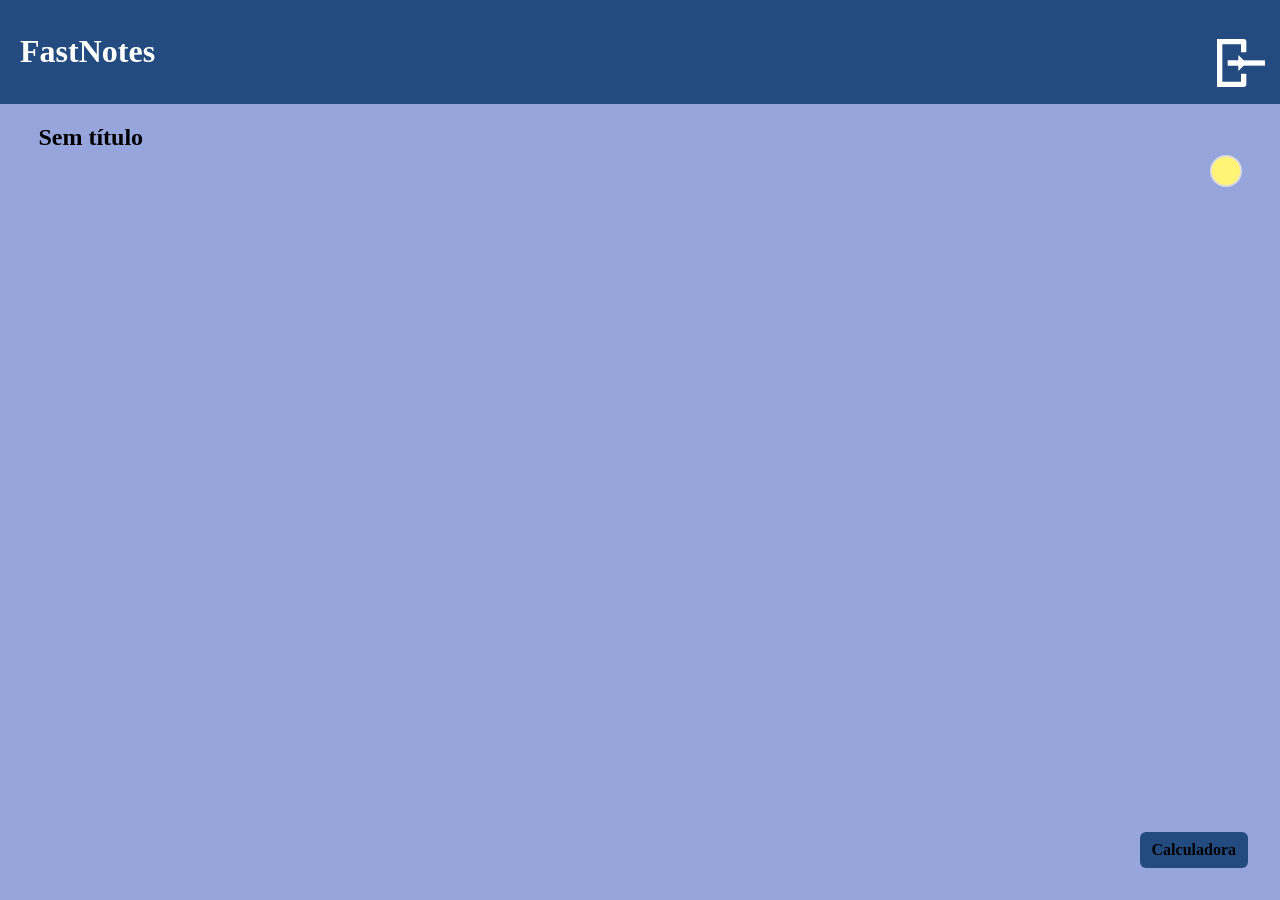
<file: html/bloco.html>
<!DOCTYPE html>
<html lang="pt-br">

<head>
  <meta charset="UTF-8" />
  <meta name="viewport" content="width=device-width, initial-scale=1.0" />
  <title>FastNotes - Bloco</title>
  <link rel="stylesheet" href="/css/bloco.css" />

</head>

<body>

  <header class="AppNome d-flex justify-content-between p-3 bg-primary text-white" style="margin-bottom: 1vw">
    <h1 class="m-0" onclick="backHome()">FastNotes</h1>
    <span id="userName"></span>
    <div class="logout-btn">
      <svg onclick="logOut()" id="logoutIcon" xmlns="http://www.w3.org/2000/svg" width="5vw" height="5vw"
        viewBox="0 0 24 24" fill="currentColor" style=" cursor: pointer;">
        <path d="M3 3h10a1 1 0 0 1 1 1v4h-2V5H5v14h7v-3h2v4a1 1 0 0 1-1 1H3z" />
        <path d="M14 12l-3-3v2H7v2h4v2z" />
        <path d="M11 11h10v2H11z" />
      </svg>
    </div>
  </header>

  <div style="display: inline; width: 100%;">
    <div class="color-picker" style="margin: 3vw; float: right;">
      <div class="selected-color" id="selectedColor" style="background:#fff475"></div>
      <div class="color-palette" id="colorPalette" style="display:none;">
        <div class="color" data-color="#ffffff" style="background:#ffffff"></div>
        <div class="color" data-color="#f28b82" style="background:#f28b82"></div>
        <div class="color" data-color="#fbbc04" style="background:#fbbc04"></div>
        <div class="color" data-color="#fff475" style="background:#fff475"></div>
        <div class="color" data-color="#ccff90" style="background:#ccff90"></div>
        <div class="color" data-color="#a7ffeb" style="background:#a7ffeb"></div>
        <div class="color" data-color="#cbf0f8" style="background:#cbf0f8"></div>
        <div class="color" data-color="#aecbfa" style="background:#aecbfa"></div>
        <div class="color" data-color="#d7aefb" style="background:#d7aefb"></div>
      </div>
    </div>
  </div>

  <div style="margin-left: 3vw;" >
    <main class="container">
      <h2 id="blockTitle" contenteditable="true" onblur="saveTitle()" style="width: 85%;"></h2>

      <div id="editorArea">
        <div id="noteEditor" class="" contenteditable="true" oninput="saveNote()"></div>
      </div>
    </main>
  </div>
  <!-- Botão para abrir a calculadora -->
  <button class="btn btn-primary toggle-calc-btn" onclick="toggleCalculator()" style="background: #234B7F; border-radius: 6px; font-family: 'Times New Roman', Times, serif; font-weight: bold;">Calculadora</button>

  <!-- Calculadora flutuante -->
  <div class="calculator" id="calculator" style="background:rgb(255, 255, 255);">
    <header style="width: 100%;">
      <div style="text-align: left; position:relative; column-fill: auto; display: inline; margin-top: -2vw;" >
        <p>Calculadora</p>
        <div class="close-btn">
          <svg onclick="closeCalculator()" xmlns="http://www.w3.org/2000/svg" width="20px" height="20px" 
            viewBox="0 0 24 24" fill="currentColor" style="cursor: pointer; float:right; display: inline; margin-top: -7vw;">
            <path d="M20 6L6 6l12 15" />
          </svg>
        </div>
      </div>
    </header>
    <div style="margin: 2vw;">
      <input type="text" class="calc-display" id="calcDisplay" />
      <div class="calc-buttons" >
        <button onclick="appendCalc('7')">7</button>
        <button onclick="appendCalc('8')">8</button>
        <button onclick="appendCalc('9')">9</button>
        <button onclick="appendCalc('/')">÷</button>

        <button onclick="appendCalc('4')">4</button>
        <button onclick="appendCalc('5')">5</button>
        <button onclick="appendCalc('6')">6</button>
        <button onclick="appendCalc('*')">×</button>

        <button onclick="appendCalc('1')">1</button>
        <button onclick="appendCalc('2')">2</button>
        <button onclick="appendCalc('3')">3</button>
        <button onclick="appendCalc('-')">−</button>

        <button onclick="appendCalc('0')">0</button>
        <button onclick="appendCalc('.')">.</button>
        <button onclick="calculateCalc()">=</button>
        <button onclick="appendCalc('+')">＋</button>
        <button class="clear" onclick="clearCalc()" style="grid-column: span 4; margin-bottom: 2vw; 
      ">Limpar</button>
      </div>

    </div>
  </div>

  <script src="/js/bloco.js"></script>
</body>

</html>
</file>
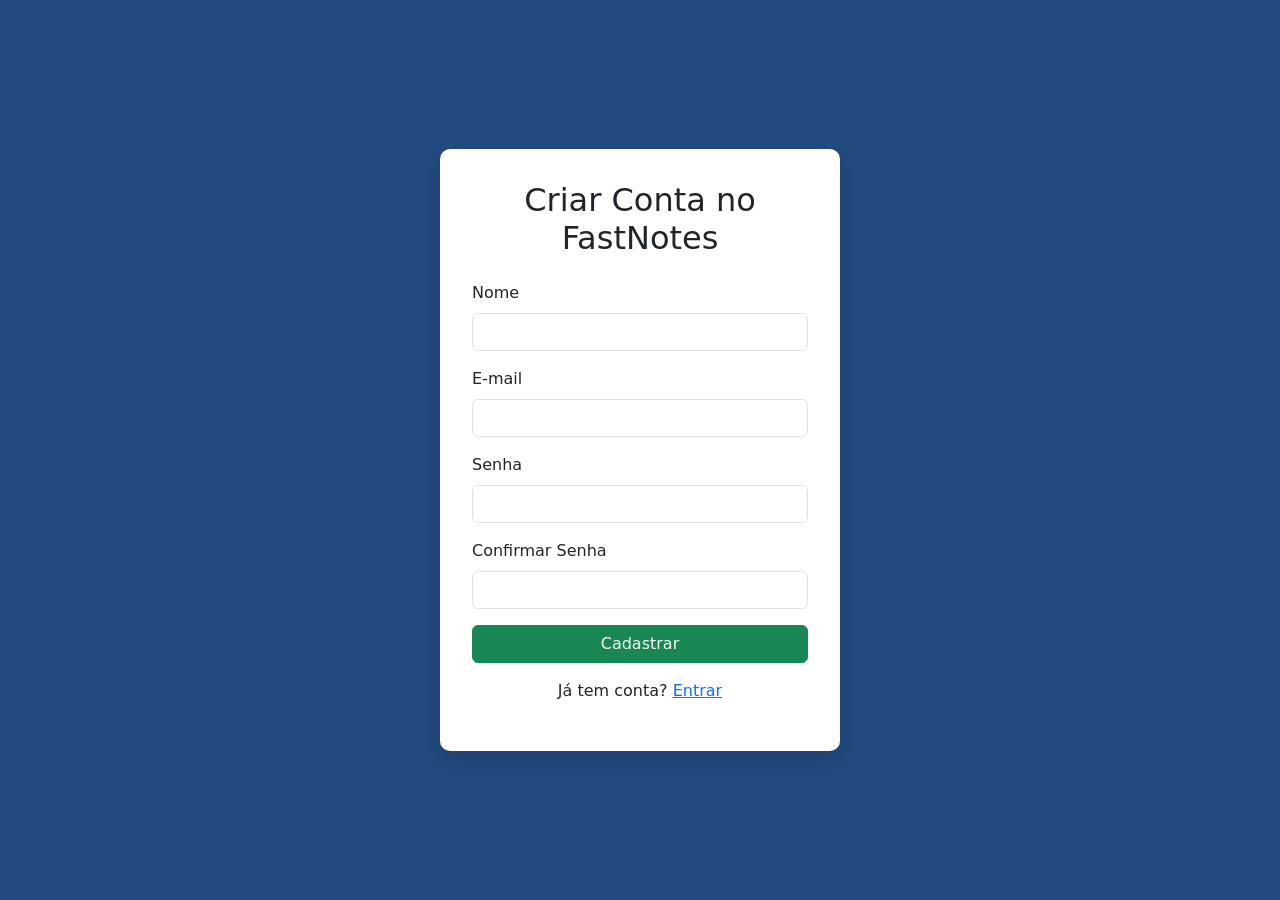
<file: html/formCadastro.html>
<!DOCTYPE html>
<html lang="pt-br">

<head>
<meta charset="UTF-8">
<meta name="viewport" content="width=device-width, initial-scale=1.0">
<title>Cadastro - FastNotes</title>

<link href="https://cdn.jsdelivr.net/npm/bootstrap@5.3.3/dist/css/bootstrap.min.css" rel="stylesheet">

<style>

body{
background-color:#234B7F;
display:flex;
justify-content:center;
align-items:center;
height:100vh;
margin:0;
}

.form-container{
background:#fff;
padding:2rem;
border-radius:10px;
box-shadow:0 10px 25px rgba(0,0,0,0.15);
width:100%;
max-width:400px;
}

</style>
</head>

<body>

<div class="form-container">

<h2 class="text-center mb-4">Criar Conta no FastNotes</h2>

<form id="cadastroForm">

<div class="mb-3">
<label class="form-label">Nome</label>
<input type="text" class="form-control" id="nome" required>
</div>

<div class="mb-3">
<label class="form-label">E-mail</label>
<input type="email" class="form-control" id="email" required>
</div>

<div class="mb-3">
<label class="form-label">Senha</label>
<input type="password" class="form-control" id="senha" required>
</div>

<div class="mb-3">
<label class="form-label">Confirmar Senha</label>
<input type="password" class="form-control" id="confirmarSenha" required>
</div>

<div class="d-grid">
<button class="btn btn-success">Cadastrar</button>
</div>

</form>

<p class="text-center mt-3">
Já tem conta? <a href="formLogin.html">Entrar</a>
</p>

</div>

<script>

document.getElementById("cadastroForm").addEventListener("submit", function(e){

e.preventDefault()

const nome = document.getElementById("nome").value.trim()
const email = document.getElementById("email").value.trim()
const senha = document.getElementById("senha").value
const confirmar = document.getElementById("confirmarSenha").value


if(senha !== confirmar){
alert("As senhas não coincidem!")
return
}


let usuarios = JSON.parse(localStorage.getItem("usuarios")) || []


const existe = usuarios.find(u => u.email === email)

if(existe){
alert("Este email já está cadastrado.")
return
}


const usuario = {
nome,
email,
senha,
imagem: "https://ui-avatars.com/api/?name=" + encodeURIComponent(nome)
}


usuarios.push(usuario)

localStorage.setItem("usuarios", JSON.stringify(usuarios))
localStorage.setItem("currentUser", JSON.stringify(usuario))

window.location.href="home.html"

})

</script>

</body>
</html>
</file>
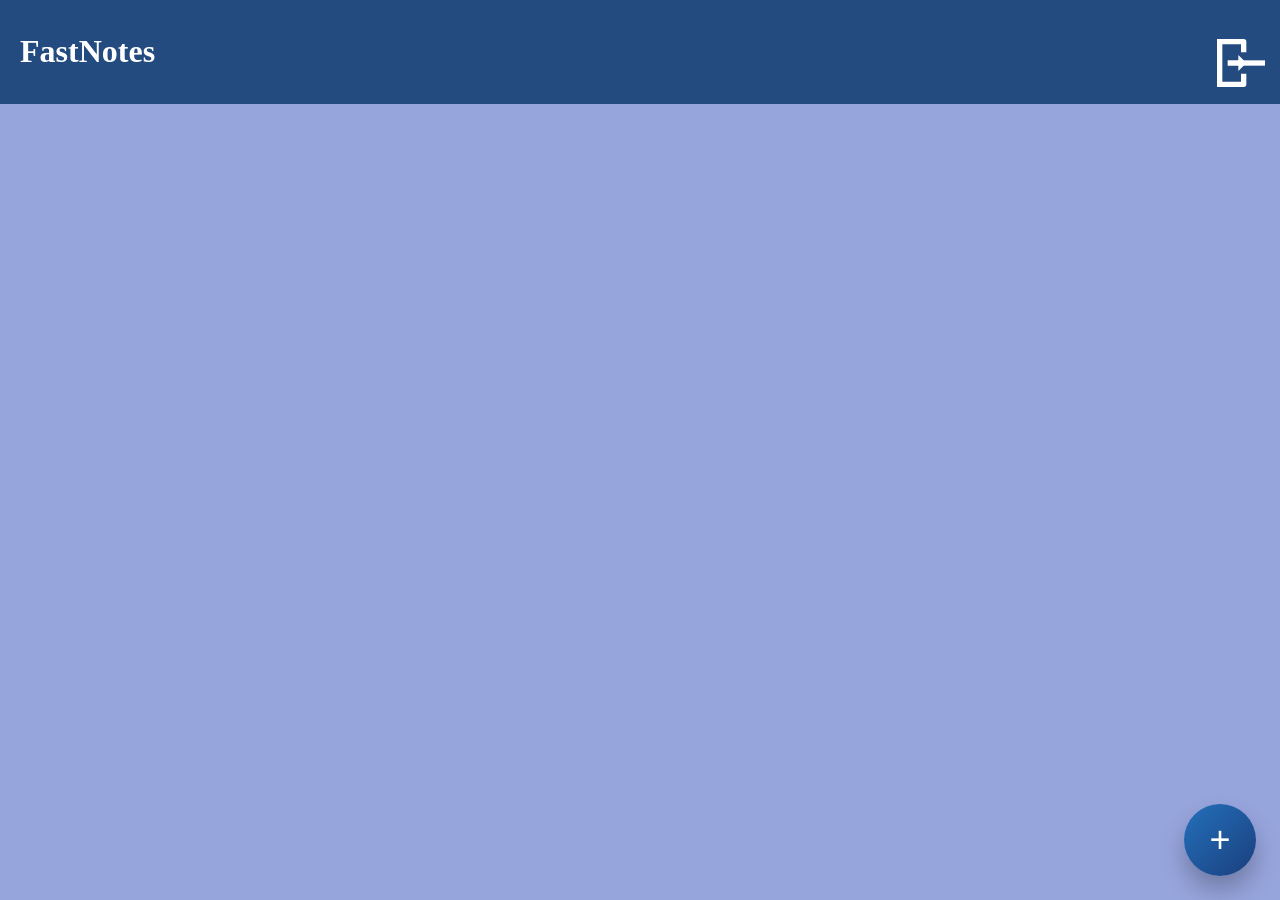
<file: html/home.html>
<!DOCTYPE html>
<html lang="pt-br">

<head>
    <meta charset="UTF-8">
    <meta name="viewport" content="width=device-width, initial-scale=1.0">
    <title>FastNotes</title>

    <link rel="stylesheet" href="/css/home.css">
</head>

<body>
    <header class="d-flex justify-content-between p-3 bg-primary text-white" style="margin-bottom: 1vw;">
        <h1 class="m-0" onclick="backHome()">FastNotes</h1>
        <span id="userName"></span>
        <div class="logout-btn">
            <svg onclick="logOut()" id="logoutIcon" xmlns="http://www.w3.org/2000/svg" width="5vw" height="5vw"
                viewBox="0 0 24 24" fill="currentColor" style=" cursor: pointer;">
                <path d="M3 3h10a1 1 0 0 1 1 1v4h-2V5H5v14h7v-3h2v4a1 1 0 0 1-1 1H3z" />
                <path d="M14 12l-3-3v2H7v2h4v2z" />
                <path d="M11 11h10v2H11z" />
            </svg>
        </div>
    </header>

    <div style="margin: 2vw;">
        <div id="mainView" class="cards"></div>

        <div id="editor" class="editor" style="display:none;">
            <input id="title" class="form-control mb-2" placeholder="Título da nota">
            <div id="note" contenteditable="true" class="note" placeholder="Digite sua nota aqui..."></div>
            <div class="editor-actions" style="margin-top: 12px; display:flex; gap:10px;">
                <button class="btn btn-primary" onclick="closeEditor()">Salvar e fechar</button>
                <button class="btn btn-secondary" onclick="render(); document.getElementById('editor').style.display='none'; document.getElementById('mainView').style.display='grid';">Cancelar</button>
            </div>
        </div>

        <div class="fab">
            <button class="fab-main" onclick="toggleFabMenu()" title="Mais ações">+</button>
            <div class="fab-menu" id="fabMenu" style="display:none;">
                <button type="button" onclick="createNote()">Novo bloco</button>
                <button type="button" onclick="importNotes()">Importar</button>
                <button type="button" onclick="addImage()">Imagem</button>
            </div>
        </div>

        <input type="file" id="importInput" accept="application/json" style="display:none" onchange="handleImport(event)">
        <input type="file" id="imageInput" accept="image/*" style="display:none" onchange="handleImage(event)">

        <script src="/js/home.js"></script>

    </div>
</body>

</html>
</file>
<file: css/bloco.css>
body{
background:#97a5dd;
font-family:'Times New Roman', Times, serif;
margin: 0;
padding: 0;
}

header.AppNome {
    background: #234B7F;
    color: white;
    padding: 12px 20px;
    display: flex;
    justify-content: space-between;
    align-items: center;
}

#userName {
    font-weight: bold;
}

.calculator {
    position: fixed;
    top: 120px;
    left: calc(100% - 280px);
    background: rgb(207, 243, 255);
    border-radius: 10px;
    box-shadow: 0 4px 8px rgba(0, 0, 0, 0.3);
    user-select: none;
    z-index: 200;
    display: none;
    padding: 1rem;
    box-sizing: border-box;
}

.calculator header {
    justify-content: space-between;
    align-items: center;
    cursor: grab;
    display: inline;
}

.calculator header p {
    font-weight: bold;
    font-size: large;
    display: inline;
}

.calculator header .close-btn svg {
    color: #dc3545;
    transition: color 0.2s;
}

.calculator header .close-btn svg:hover {
    color: #b02a37;
    background: none;
    display: inline;
}


.calc-display {
    height: 5vw;
    font-size: larger;
    text-align: right;
    text-decoration: #ffffff;
    color: #ddd;
    background-color: #234B7F;
    border: #6097f7;
    border-width: 1px;
    border-style: dotted;
    margin-bottom: 2vw;
}

.calc-buttons {
    display: grid;
    grid-template-columns: repeat(4, 1fr);
    justify-content: space-between;
    gap: 5%;
}

.calc-buttons button {
    padding: 1vw;
    font-size: 2.5vw;
    border: none;
    background: #234B7F;
    color: white;
    border-radius: 4px;
    cursor: pointer;
}

.calc-buttons .clear {
    background: #dc3545;
    position: inherit;
    grid-row: 5;
    grid-column: span 4;
    text-align: bottom;
}

.toggle-calc-btn {
    position: fixed;
    display: grid;
    bottom: 2rem;
    right: 2rem;
    z-index: 201;
}

.btn-primary {
    --bs-btn-color: #fff;
    --bs-btn-bg: #0d6efd;
    --bs-btn-border-color: #0d6efd;
    --bs-btn-hover-color: #fff;
    --bs-btn-hover-bg: #0b5ed7;
    --bs-btn-hover-border-color: #0a58ca;
    --bs-btn-focus-shadow-rgb: 49, 132, 253;
    --bs-btn-active-color: #fff;
    --bs-btn-active-bg: #0a58ca;
    --bs-btn-active-border-color: #0a53be;
    --bs-btn-active-shadow: inset 0 3px 5px rgba(0, 0, 0, 0.125);
    --bs-btn-disabled-color: #fff;
    --bs-btn-disabled-bg: #0d6efd;
    --bs-btn-disabled-border-color: #0d6efd
}


#logoutIcon {
    color: #ffffff;
    cursor: pointer;
    transition: 0.2s;
    position: relative;
    top: 1vw;
    left: 1vw;
}

#logoutIcon:hover {
    color: #0f3870;
    transform: scale(1.1);
}

.color-picker {
    position: relative;
}

.selected-color {
    width: 28px;
    height: 28px;
    border-radius: 50%;
    cursor: pointer;
    border: 2px solid #ddd;
    transition: 0.2s;
}

.selected-color:hover {
    transform: scale(1.15);
    border: 2px solid #333;
}

.color-palette {
    display: flex;
    gap: 10px;
    margin-top: 15px;
    position: absolute;
    top: 40px;
    left: 0;
    background: white;
    padding: 10px;
    border-radius: 8px;
    box-shadow: 0 2px 8px rgba(0, 0, 0, 0.2);
}

.color {
    width: 28px;
    height: 28px;
    border-radius: 50%;
    cursor: pointer;
    border: 2px solid #ddd;
    transition: 0.2s;
}

.color:hover {
    transform: scale(1.15);
    border: 2px solid #333;
}

.btn {
    --bs-btn-padding-x: 0.75rem;
    --bs-btn-padding-y: 0.375rem;
    --bs-btn-font-family: ;
    --bs-btn-font-size: 1rem;
    --bs-btn-font-weight: 400;
    --bs-btn-line-height: 1.5;
    --bs-btn-color: var(--bs-body-color);
    --bs-btn-bg: transparent;
    --bs-btn-border-width: var(--bs-border-width);
    --bs-btn-border-color: transparent;
    --bs-btn-border-radius: var(--bs-border-radius);
    --bs-btn-hover-border-color: transparent;
    --bs-btn-box-shadow: inset 0 1px 0 rgba(255, 255, 255, 0.15), 0 1px 1px rgba(0, 0, 0, 0.075);
    --bs-btn-disabled-opacity: 0.65;
    --bs-btn-focus-box-shadow: 0 0 0 0.25rem rgba(var(--bs-btn-focus-shadow-rgb), .5);
    display: inline-block;
    padding: var(--bs-btn-padding-y) var(--bs-btn-padding-x);
    font-family: var(--bs-btn-font-family);
    font-size: var(--bs-btn-font-size);
    font-weight: var(--bs-btn-font-weight);
    line-height: var(--bs-btn-line-height);
    color: var(--bs-btn-color);
    text-align: center;
    text-decoration: none;
    vertical-align: middle;
    cursor: pointer;
    -webkit-user-select: none;
    -moz-user-select: none;
    user-select: none;
    border: var(--bs-btn-border-width) solid var(--bs-btn-border-color);
    border-radius: var(--bs-btn-border-radius);
    background-color: var(--bs-btn-bg);
    transition: color .15s ease-in-out, background-color .15s ease-in-out, border-color .15s ease-in-out, box-shadow .15s ease-in-out
}

@media (prefers-reduced-motion:reduce) {
    .btn {
        transition: none
    }
}

.btn:hover {
    color: var(--bs-btn-hover-color);
    background-color: var(--bs-btn-hover-bg);
    border-color: var(--bs-btn-hover-border-color)
}

.btn-check+.btn:hover {
    color: var(--bs-btn-color);
    background-color: var(--bs-btn-bg);
    border-color: var(--bs-btn-border-color)
}

.btn:focus-visible {
    color: var(--bs-btn-hover-color);
    background-color: var(--bs-btn-hover-bg);
    border-color: var(--bs-btn-hover-border-color);
    outline: 0;
    box-shadow: var(--bs-btn-focus-box-shadow)
}

.btn-check:focus-visible+.btn {
    border-color: var(--bs-btn-hover-border-color);
    outline: 0;
    box-shadow: var(--bs-btn-focus-box-shadow)
}

.btn-check:checked+.btn,
.btn.active,
.btn.show,
.btn:first-child:active,
:not(.btn-check)+.btn:active {
    color: var(--bs-btn-active-color);
    background-color: var(--bs-btn-active-bg);
    border-color: var(--bs-btn-active-border-color)
}

.btn-check:checked+.btn:focus-visible,
.btn.active:focus-visible,
.btn.show:focus-visible,
.btn:first-child:active:focus-visible,
:not(.btn-check)+.btn:active:focus-visible {
    box-shadow: var(--bs-btn-focus-box-shadow)
}

.btn-check:checked:focus-visible+.btn {
    box-shadow: var(--bs-btn-focus-box-shadow)
}

.btn.disabled,
.btn:disabled,
fieldset:disabled .btn {
    color: var(--bs-btn-disabled-color);
    pointer-events: none;
    background-color: var(--bs-btn-disabled-bg);
    border-color: var(--bs-btn-disabled-border-color);
    opacity: var(--bs-btn-disabled-opacity)
}
</file>
<file: css/home.css>
body{
background:#97a5dd;
font-family:'Times New Roman', Times, serif;
margin: 0;
padding: 0;
}

header{
background:#234B7F;
color:white;
padding:12px 20px;
display:flex;
justify-content:space-between;
align-items:center;
}

#userName {
    font-weight: bold;
}

.cards{
display:grid;
grid-template-columns:repeat(auto-fill,minmax(220px,1fr));
gap:16px;
padding:20px;
}

.cardNote{
background:white;
padding:15px;
border-radius:8px;
box-shadow:0 2px 5px rgba(0,0,0,0.1);
cursor:pointer;
position: relative;
transition: transform 0.2s;
}

#textoNota {
    background: white;
}

.cardNote:hover {
    transform: translateY(-2px);
}

.cardNote .options {
    position: absolute;
    top: 5px;
    right: 10px;
    opacity: 0;
    transition: opacity 0.2s;
}

.cardNote:hover .options {
    opacity: 1;
}

.cardNote .options button {
    background: #dc3545;
    color: white;
    border: none;
    padding: 2px 6px;
    border-radius: 4px;
    font-size: 12px;
    cursor: pointer;
}

.editor{
padding:20px;
display:none;
}

.note{
min-height:300px;
padding:10px;
border:1px solid #ccc;
border-radius:6px;
font-family: inherit;
}

.fab {
    position: fixed;
    bottom: 24px;
    right: 24px;
    display: flex;
    flex-direction: column;
    align-items: flex-end;
    gap: 12px;
    z-index: 10;
}

.fab-main {
    width: 72px;
    height: 72px;
    border-radius: 50%;
    font-size: 36px;
    background: linear-gradient(135deg, #2470bb, #1a3f7d);
    color: white;
    border: none;
    box-shadow: 0 14px 24px rgba(0,0,0,0.25);
    cursor: pointer;
    transition: transform 0.2s ease, box-shadow 0.2s ease, background 0.3s ease;
    display: flex;
    align-items: center;
    justify-content: center;
}

.fab-main:hover {
    transform: translateY(-3px);
    box-shadow: 0 18px 30px rgba(0,0,0,0.28);
    background: linear-gradient(135deg, #2b7ae6, #1a4a88);
}

.fab-main:active {
    transform: translateY(-1px) scale(0.98);
    box-shadow: 0 12px 20px rgba(0,0,0,0.22);
}

.fab-menu {
    display: none;
    flex-direction: column;
    align-items: flex-end;
    gap: 8px;
    background: rgba(255, 255, 255, 0.95);
    border-radius: 12px;
    padding: 10px;
    box-shadow: 0 12px 20px rgba(0,0,0,0.15);
}

.fab-menu button {
    padding: 10px 14px;
    border-radius: 8px;
    border: none;
    background: #234b7f;
    color: white;
    cursor: pointer;
    transition: background 0.2s ease;
    font-weight: 600;
}

.fab-menu button:hover {
    background: #1a3f7d;
}

#logoutIcon {
    color: #ffffff;
    cursor: pointer;
    transition: 0.2s;
    position: relative;
    top: 1vw;
    left: 1vw;
}

#logoutIcon:hover {
    color: #0f3870;
    transform: scale(1.1);
}
</file>
